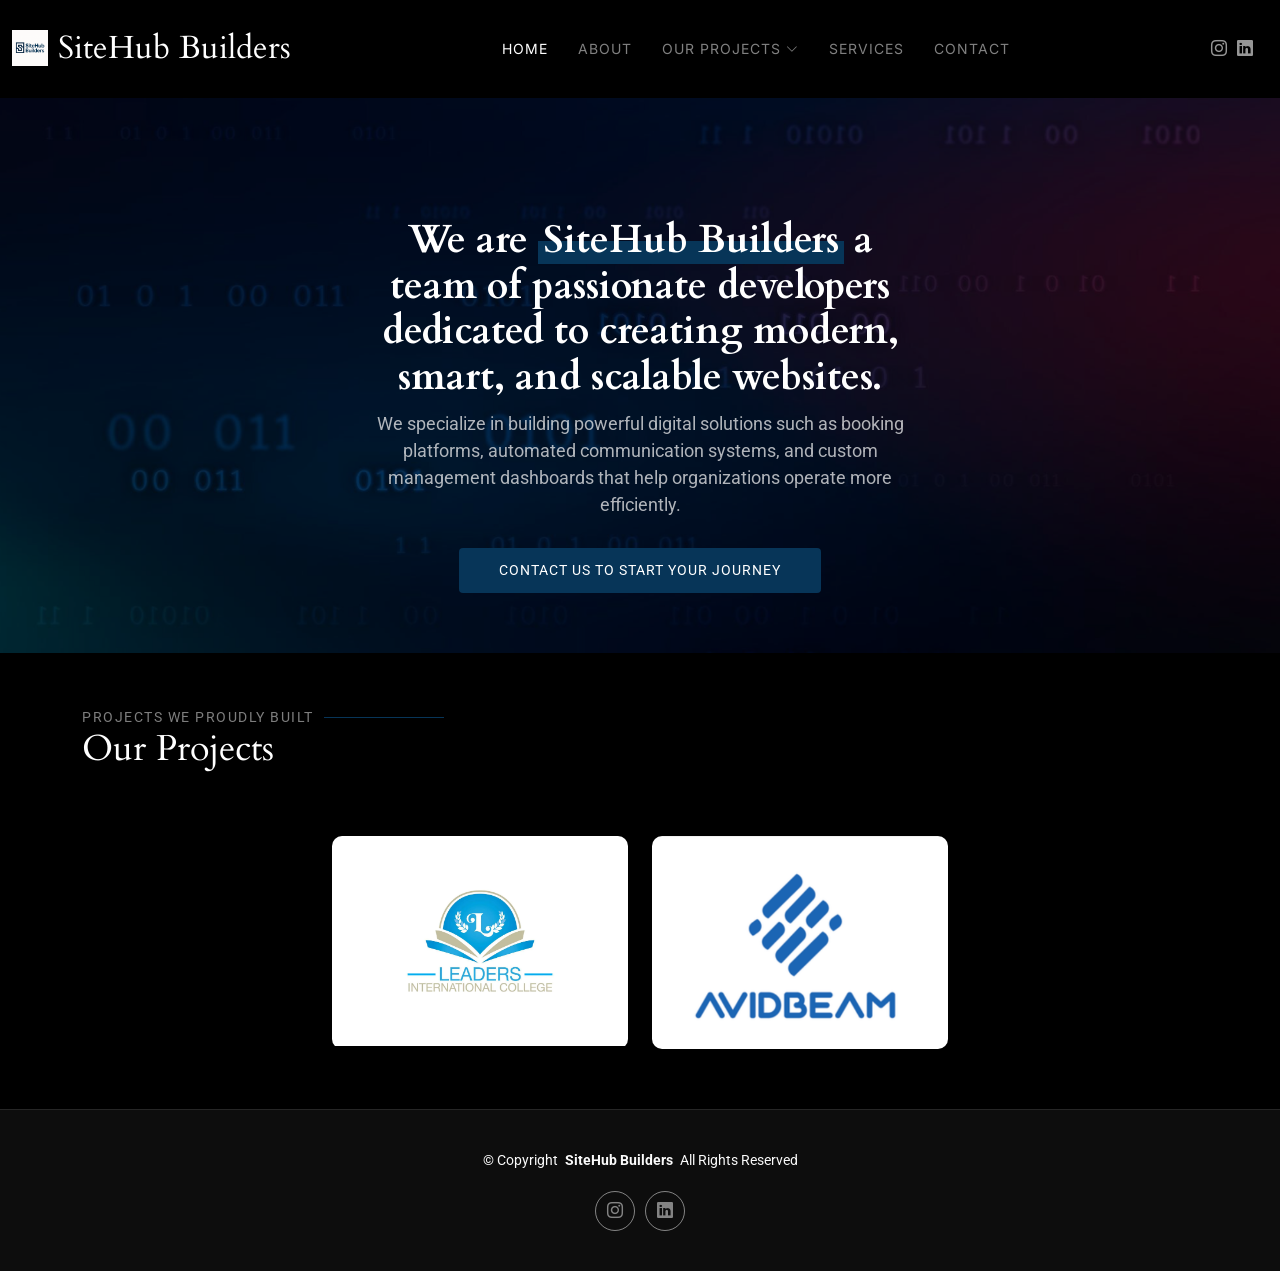
<file: index.html>
<!DOCTYPE html>
<html lang="en">

<head>
  <meta charset="utf-8">
  <meta content="width=device-width, initial-scale=1.0" name="viewport">
  <title>Home - SiteHub Builders</title>
  <meta name="description" content="">
  <meta name="keywords" content="">

  <link href="assets/img/shb_logo.png" rel="icon">
  <link href="assets/img/shb_logo.png" rel="apple-touch-icon">

  <link href="https://fonts.googleapis.com" rel="preconnect">
  <link href="https://fonts.gstatic.com" rel="preconnect" crossorigin>
  <link href="https://fonts.googleapis.com/css2?family=Roboto:ital,wght@0,100;0,300;0,400;0,500;0,700;0,900;1,100;1,300;1,400;1,500;1,700;1,900&family=Inter:wght@100;200;300;400;500;600;700;800;900&family=Cardo:ital,wght@0,400;0,700;1,400;1,700&display=swap" rel="stylesheet">

  <link href="assets/vendor/bootstrap/css/bootstrap.min.css" rel="stylesheet">
  <link href="assets/vendor/bootstrap-icons/bootstrap-icons.css" rel="stylesheet">
  <link href="assets/vendor/aos/aos.css" rel="stylesheet">
  <link href="assets/vendor/glightbox/css/glightbox.min.css" rel="stylesheet">
  <link href="assets/vendor/swiper/swiper-bundle.min.css" rel="stylesheet">

  <link href="assets/css/main.css" rel="stylesheet">

</head>

<body class="index-page">

  <header id="header" class="header d-flex align-items-center sticky-top">
    <div class="container-fluid position-relative d-flex align-items-center justify-content-between">

      <a href="index.html" class="logo d-flex align-items-center me-auto me-xl-0">
        <img src="assets/img/shb_logo.png" alt="Logo" style="height:40px; margin-right:10px;">
        <h1 class="sitename">SiteHub Builders</h1>
      </a>

      <nav id="navmenu" class="navmenu">
        <ul>
          <li><a href="index.html" class="active">Home<br></a></li>
          <li><a href="about.html">About</a></li>
          <li class="dropdown"><a href="lic_project.html"><span>Our Projects</span> <i class="bi bi-chevron-down toggle-dropdown"></i></a>
            <ul>
              <li><a href="lic_project.html">Leaders International College</a></li>
              <li><a href="avidbeam_project.html">Avid Beam</a></li>
            </ul>
          </li>
          <li><a href="services.html">Services</a></li>
          <li><a href="contact.html">Contact</a></li>
        </ul>
        <i class="mobile-nav-toggle d-xl-none bi bi-list"></i>
      </nav>

      <div class="header-social-links">
        <a href="https://www.instagram.com/sitehub_builders" class="instagram"><i class="bi bi-instagram"></i></a>
        <a href="https://www.linkedin.com/company/sitehub-builders" class="linkedin"><i class="bi bi-linkedin"></i></a>
      </div>

    </div>
  </header>

  <main class="main">

    <section id="hero" class="hero section">

      <div class="container">
        <div class="row justify-content-center">
          <div class="col-lg-6 text-center" data-aos="fade-up" data-aos-delay="100">
            <h2><span>We are </span><span class="underlight">SiteHub Builders</span> a team<span> of passionate developers dedicated to creating modern, smart, and scalable websites.</span></h2>
            <p>We specialize in building powerful digital solutions such as booking platforms, automated communication systems, and custom management dashboards that help organizations operate more efficiently.</p>
            <a href="contact.html" class="btn-get-started">Contact Us To Start Your Journey<br></a>
          </div>
        </div>
      </div>

    </section>

    <section id="gallery" class="gallery section">

      <div class="container section-title" data-aos="fade-up">
        <h2>Projects we proudly built</h2>
        <p>Our Projects</p>
      </div>

      <div class="container-fluid" data-aos="fade-up" data-aos-delay="100">

        <div class="row gy-4 justify-content-center">

          <div class="col-xl-3 col-lg-4 col-md-6">
            <div class="gallery-item h-100">
              <img src="assets/img/gallery/LIC_logo.webp" class="img-fluid" alt="">
              <div class="gallery-links d-flex align-items-center justify-content-center">
                <a href="assets/img/gallery/LIC_logo.webp" title="Leaders International College" class="glightbox preview-link"><i class="bi bi-arrows-angle-expand"></i></a>
                <a href="lic_project.html" class="details-link"><i class="bi bi-link-45deg"></i></a>
              </div>
            </div>
          </div>
          

          <div class="col-xl-3 col-lg-4 col-md-6">
            <div class="gallery-item h-100">
              <img src="assets/img/avidBeam_logo.png" class="img-fluid" alt="">
              <div class="gallery-links d-flex align-items-center justify-content-center">
                <a href="assets/img/avidBeam_logo.png" title="Avid Beam" class="glightbox preview-link"><i class="bi bi-arrows-angle-expand"></i></a>
                <a href="gallery-single.html" class="details-link"><i class="bi bi-link-45deg"></i></a>
              </div>
            </div>
          </div>

        </div>

      </div>

    </section>

  </main>

  <footer id="footer" class="footer">

    <div class="container">
      <div class="copyright text-center ">
        <p>© <span>Copyright</span> <strong class="px-1 sitename">SiteHub Builders</strong> <span>All Rights Reserved</span></p>
      </div>
      <div class="social-links d-flex justify-content-center">
        <a href="https://www.instagram.com/sitehub_builders" class="instagram"><i class="bi bi-instagram"></i></a>
        <a href="https://www.linkedin.com/company/sitehub-builders" class="linkedin"><i class="bi bi-linkedin"></i></a>
      </div>
    </div>

  </footer>

  <a href="#" id="scroll-top" class="scroll-top d-flex align-items-center justify-content-center"><i class="bi bi-arrow-up-short"></i></a>

  <div id="preloader">
    <div class="line"></div>
  </div>

  <script src="assets/vendor/bootstrap/js/bootstrap.bundle.min.js"></script>
  <script src="assets/vendor/php-email-form/validate.js"></script>
  <script src="assets/vendor/aos/aos.js"></script>
  <script src="assets/vendor/glightbox/js/glightbox.min.js"></script>
  <script src="assets/vendor/swiper/swiper-bundle.min.js"></script>

  <script src="assets/js/main.js"></script>

</body>

</html>
</file>
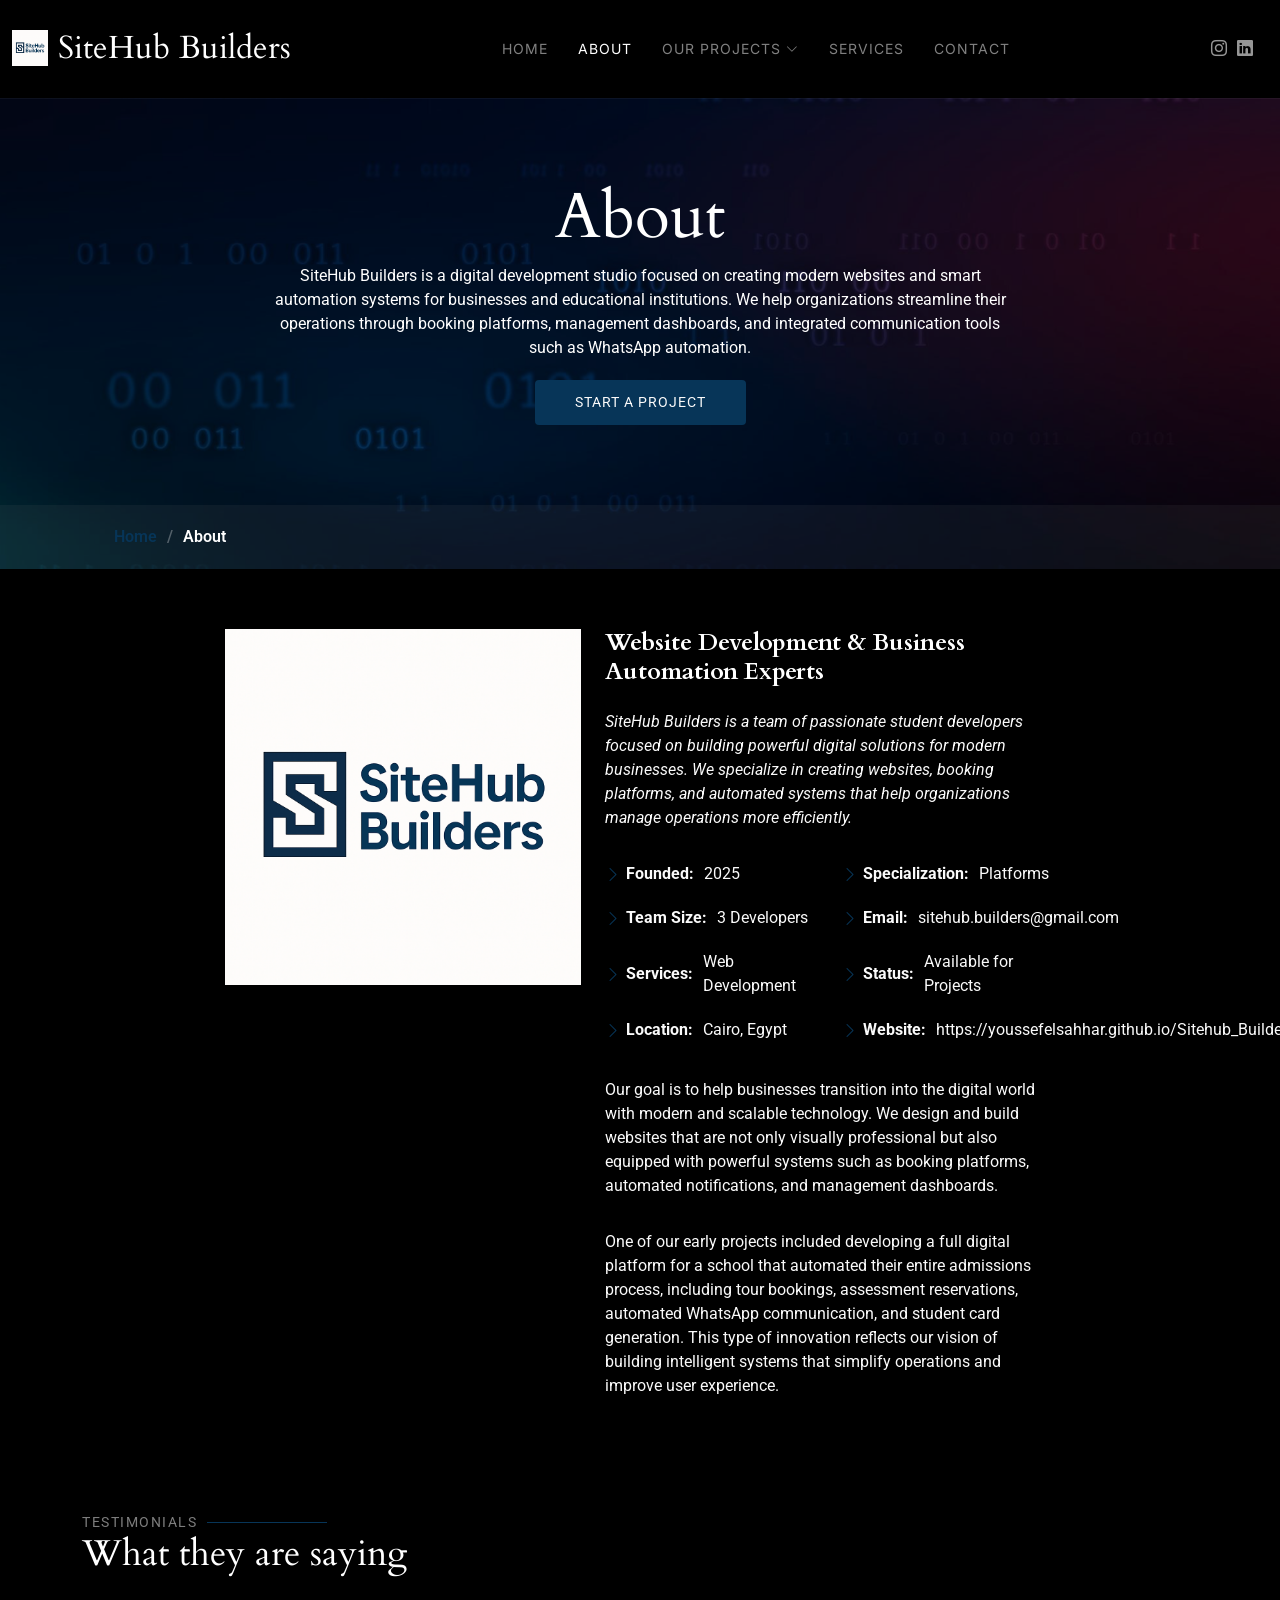
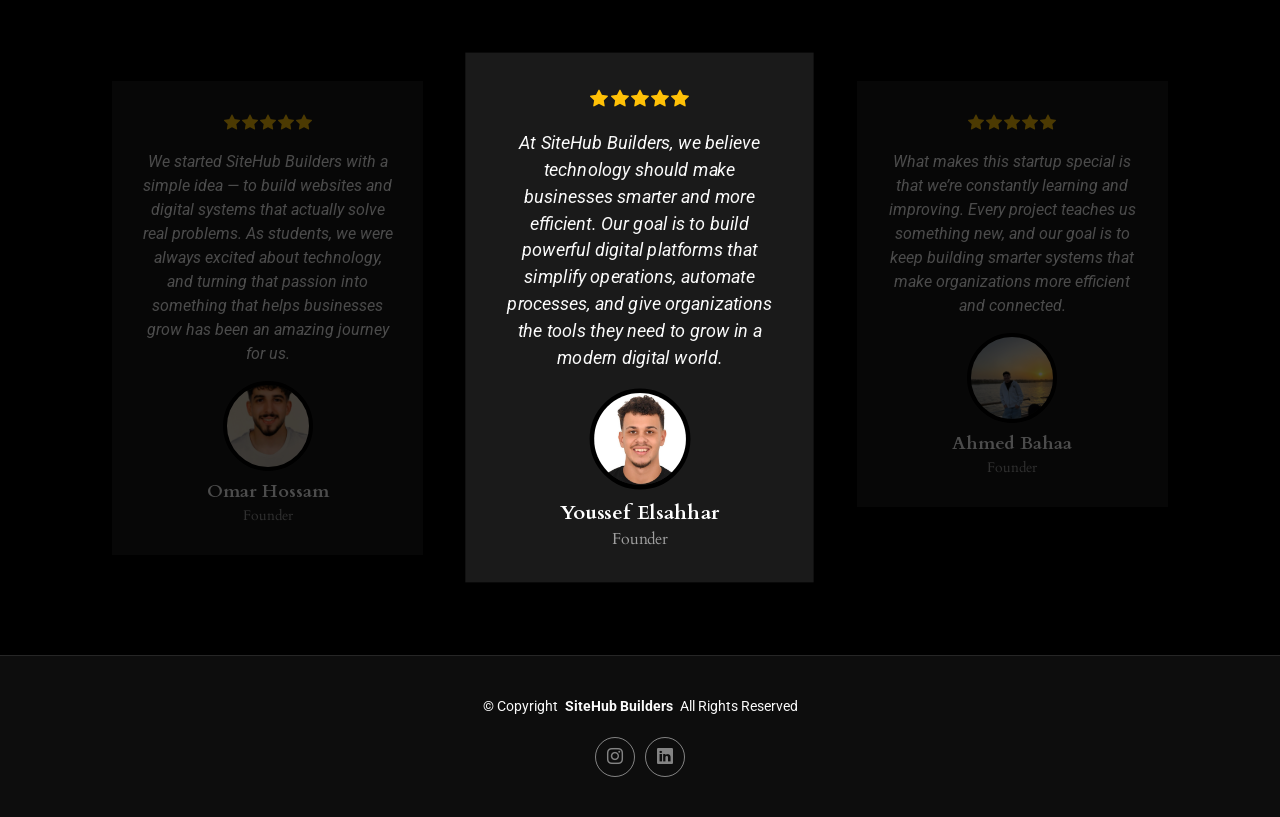
<file: about.html>
<!DOCTYPE html>
<html lang="en">

<head>
  <meta charset="utf-8">
  <meta content="width=device-width, initial-scale=1.0" name="viewport">
  <title>About - SiteHub Builders</title>
  <meta name="description" content="">
  <meta name="keywords" content="">

  <link href="assets/img/shb_logo.png" rel="icon">
  <link href="assets/img/shb_logo.png" rel="apple-touch-icon">

  <link href="https://fonts.googleapis.com" rel="preconnect">
  <link href="https://fonts.gstatic.com" rel="preconnect" crossorigin>
  <link href="https://fonts.googleapis.com/css2?family=Roboto:ital,wght@0,100;0,300;0,400;0,500;0,700;0,900;1,100;1,300;1,400;1,500;1,700;1,900&family=Inter:wght@100;200;300;400;500;600;700;800;900&family=Cardo:ital,wght@0,400;0,700;1,400;1,700&display=swap" rel="stylesheet">

  <link href="assets/vendor/bootstrap/css/bootstrap.min.css" rel="stylesheet">
  <link href="assets/vendor/bootstrap-icons/bootstrap-icons.css" rel="stylesheet">
  <link href="assets/vendor/aos/aos.css" rel="stylesheet">
  <link href="assets/vendor/glightbox/css/glightbox.min.css" rel="stylesheet">
  <link href="assets/vendor/swiper/swiper-bundle.min.css" rel="stylesheet">

  <link href="assets/css/main.css" rel="stylesheet">
</head>

<body class="about-page">

  <header id="header" class="header d-flex align-items-center sticky-top">
    <div class="container-fluid position-relative d-flex align-items-center justify-content-between">

      <a href="index.html" class="logo d-flex align-items-center me-auto me-xl-0">
        <img src="assets/img/shb_logo.png" alt="Logo" style="height:40px; margin-right:10px;">
        <h1 class="sitename">SiteHub Builders</h1>
      </a>

      <nav id="navmenu" class="navmenu">
        <ul>
          <li><a href="index.html">Home<br></a></li>
          <li><a href="about.html" class="active">About</a></li>
          <li class="dropdown"><a href="lic_project.html"><span>Our Projects</span> <i class="bi bi-chevron-down toggle-dropdown"></i></a>
            <ul>
              <li><a href="lic_project.html">Leaders International College</a></li>
              <li><a href="avidbeam_project.html">Avid Beam</a></li>
            </ul>
          </li>
          <li><a href="services.html">Services</a></li>
          <li><a href="contact.html">Contact</a></li>
        </ul>
        <i class="mobile-nav-toggle d-xl-none bi bi-list"></i>
      </nav>

      <div class="header-social-links">
        <a href="https://www.instagram.com/sitehub_builders" class="instagram"><i class="bi bi-instagram"></i></a>
        <a href="https://www.linkedin.com/company/sitehub-builders" class="linkedin"><i class="bi bi-linkedin"></i></a>
      </div>

    </div>
  </header>

  <main class="main">

    <div class="page-title" data-aos="fade">
      <div class="heading">
        <div class="container">
          <div class="row d-flex justify-content-center text-center">
            <div class="col-lg-8">
              <h1>About</h1>
              <p class="mb-0">SiteHub Builders is a digital development studio focused on creating modern websites and smart automation systems for businesses and educational institutions. We help organizations streamline their operations through booking platforms, management dashboards, and integrated communication tools such as WhatsApp automation.</p>
              <a href="contact.html" class="cta-btn">Start a Project<br></a>
            </div>
          </div>
        </div>
      </div>
      <nav class="breadcrumbs">
        <div class="container">
          <ol>
            <li><a href="index.html">Home</a></li>
            <li class="current">About</li>
          </ol>
        </div>
      </nav>
    </div>

    <section id="about" class="about section">

      <div class="container" data-aos="fade-up" data-aos-delay="100">

        <div class="row gy-4 justify-content-center">
          <div class="col-lg-4">
            <img src="assets/img/shb_logo.png" class="img-fluid" alt="">
          </div>
          <div class="col-lg-5 content">
            <h2>Website Development & Business Automation Experts</h2>
            <p class="fst-italic py-3">
              SiteHub Builders is a team of passionate student developers focused on building powerful digital solutions for modern businesses. We specialize in creating websites, booking platforms, and automated systems that help organizations manage operations more efficiently.
            </p>
            <div class="row">
              <div class="col-lg-6">
                <ul>
                 <li><i class="bi bi-chevron-right"></i> <strong>Founded:</strong> <span>2025</span></li>
                  <li><i class="bi bi-chevron-right"></i> <strong>Team Size:</strong> <span>3 Developers</span></li>
                  <li><i class="bi bi-chevron-right"></i> <strong>Services:</strong> <span>Web Development</span></li>
                  <li><i class="bi bi-chevron-right"></i> <strong>Location:</strong> <span>Cairo, Egypt</span></li>
                </ul>
              </div>
              <div class="col-lg-6">
                <ul>
                  <li><i class="bi bi-chevron-right"></i> <strong>Specialization:</strong> <span>Platforms</span></li>
                  <li><i class="bi bi-chevron-right"></i> <strong>Email:</strong> <span>sitehub.builders@gmail.com</span></li>
                  <li><i class="bi bi-chevron-right"></i> <strong>Status:</strong> <span>Available for Projects</span></li>
                  <li><i class="bi bi-chevron-right"></i> <strong>Website:</strong> <span>https://youssefelsahhar.github.io/Sitehub_Builders</span></li>
                </ul>
              </div>
            </div>
            <p class="py-3">
              Our goal is to help businesses transition into the digital world with modern and scalable technology. We design and build websites that are not only visually professional but also equipped with powerful systems such as booking platforms, automated notifications, and management dashboards.
            </p>
            <p class="m-0">
              One of our early projects included developing a full digital platform for a school that automated their entire admissions process, including tour bookings, assessment reservations, automated WhatsApp communication, and student card generation. This type of innovation reflects our vision of building intelligent systems that simplify operations and improve user experience.
            </p>
          </div>
        </div>

      </div>

    </section>

    <section id="testimonials" class="testimonials section">

      <div class="container section-title" data-aos="fade-up">
        <h2>Testimonials</h2>
        <p>What they are saying</p>
      </div>

      <div class="container" data-aos="fade-up" data-aos-delay="100">

        <div class="swiper init-swiper">
          <script type="application/json" class="swiper-config">
            {
              "loop": true,
              "speed": 600,
              "autoplay": {
                "delay": 5000
              },
              "slidesPerView": "auto",
              "pagination": {
                "el": ".swiper-pagination",
                "type": "bullets",
                "clickable": true
              },
              "breakpoints": {
                "320": {
                  "slidesPerView": 1,
                  "spaceBetween": 40
                },
                "1200": {
                  "slidesPerView": 3,
                  "spaceBetween": 1
                }
              }
            }
          </script>
          <div class="swiper-wrapper">

            <div class="swiper-slide">
              <div class="testimonial-item">
                <div class="stars">
                  <i class="bi bi-star-fill"></i><i class="bi bi-star-fill"></i><i class="bi bi-star-fill"></i><i class="bi bi-star-fill"></i><i class="bi bi-star-fill"></i>
                </div>
                <p>
                  We started SiteHub Builders with a simple idea — to build websites and digital systems that actually solve real problems. As students, we were always excited about technology, and turning that passion into something that helps businesses grow has been an amazing journey for us.
                </p>
                <div class="profile mt-auto">
                  <img src="assets/img/testimonials/omarHossam.jpeg" class="testimonial-img" alt="">
                  <h3>Omar Hossam</h3>
                  <h4>Founder</h4>
                </div>
              </div>
            </div>

            <div class="swiper-slide">
              <div class="testimonial-item">
                <div class="stars">
                  <i class="bi bi-star-fill"></i><i class="bi bi-star-fill"></i><i class="bi bi-star-fill"></i><i class="bi bi-star-fill"></i><i class="bi bi-star-fill"></i>
                </div>
                <p>
                  At SiteHub Builders, we believe technology should make businesses smarter and more efficient. Our goal is to build powerful digital platforms that simplify operations, automate processes, and give organizations the tools they need to grow in a modern digital world.                
                </p>
                <div class="profile mt-auto">
                  <img src="assets/img/testimonials/youssefSahhar.jpeg" class="testimonial-img" alt="">
                  <h3>Youssef Elsahhar</h3>
                  <h4>Founder</h4>
                </div>
              </div>
            </div>

            <div class="swiper-slide">
              <div class="testimonial-item">
                <div class="stars">
                  <i class="bi bi-star-fill"></i><i class="bi bi-star-fill"></i><i class="bi bi-star-fill"></i><i class="bi bi-star-fill"></i><i class="bi bi-star-fill"></i>
                </div>
                <p>
                  What makes this startup special is that we’re constantly learning and improving. Every project teaches us something new, and our goal is to keep building smarter systems that make organizations more efficient and connected.
                <div class="profile mt-auto">
                  <img src="assets/img/testimonials/ahmedBahaa.jpeg" class="testimonial-img" alt="">
                  <h3>Ahmed Bahaa</h3>
                  <h4>Founder</h4>
                </div>
              </div>

          </div>
          <div class="swiper-pagination"></div>
        </div>

      </div>

    </section>

  </main>

  <footer id="footer" class="footer">

    <div class="container">
      <div class="copyright text-center ">
        <p>© <span>Copyright</span> <strong class="px-1 sitename">SiteHub Builders</strong> <span>All Rights Reserved</span></p>
      </div>
      <div class="social-links d-flex justify-content-center">
        <a href="https://www.instagram.com/sitehub_builders" class="instagram"><i class="bi bi-instagram"></i></a>
        <a href="https://www.linkedin.com/company/sitehub-builders" class="linkedin"><i class="bi bi-linkedin"></i></a>
      </div>
    </div>

  </footer>

  <a href="#" id="scroll-top" class="scroll-top d-flex align-items-center justify-content-center"><i class="bi bi-arrow-up-short"></i></a>

  <div id="preloader">
    <div class="line"></div>
  </div>

  <script src="assets/vendor/bootstrap/js/bootstrap.bundle.min.js"></script>
  <script src="assets/vendor/php-email-form/validate.js"></script>
  <script src="assets/vendor/aos/aos.js"></script>
  <script src="assets/vendor/glightbox/js/glightbox.min.js"></script>
  <script src="assets/vendor/swiper/swiper-bundle.min.js"></script>

  <script src="assets/js/main.js"></script>

</body>

</html>
</file>
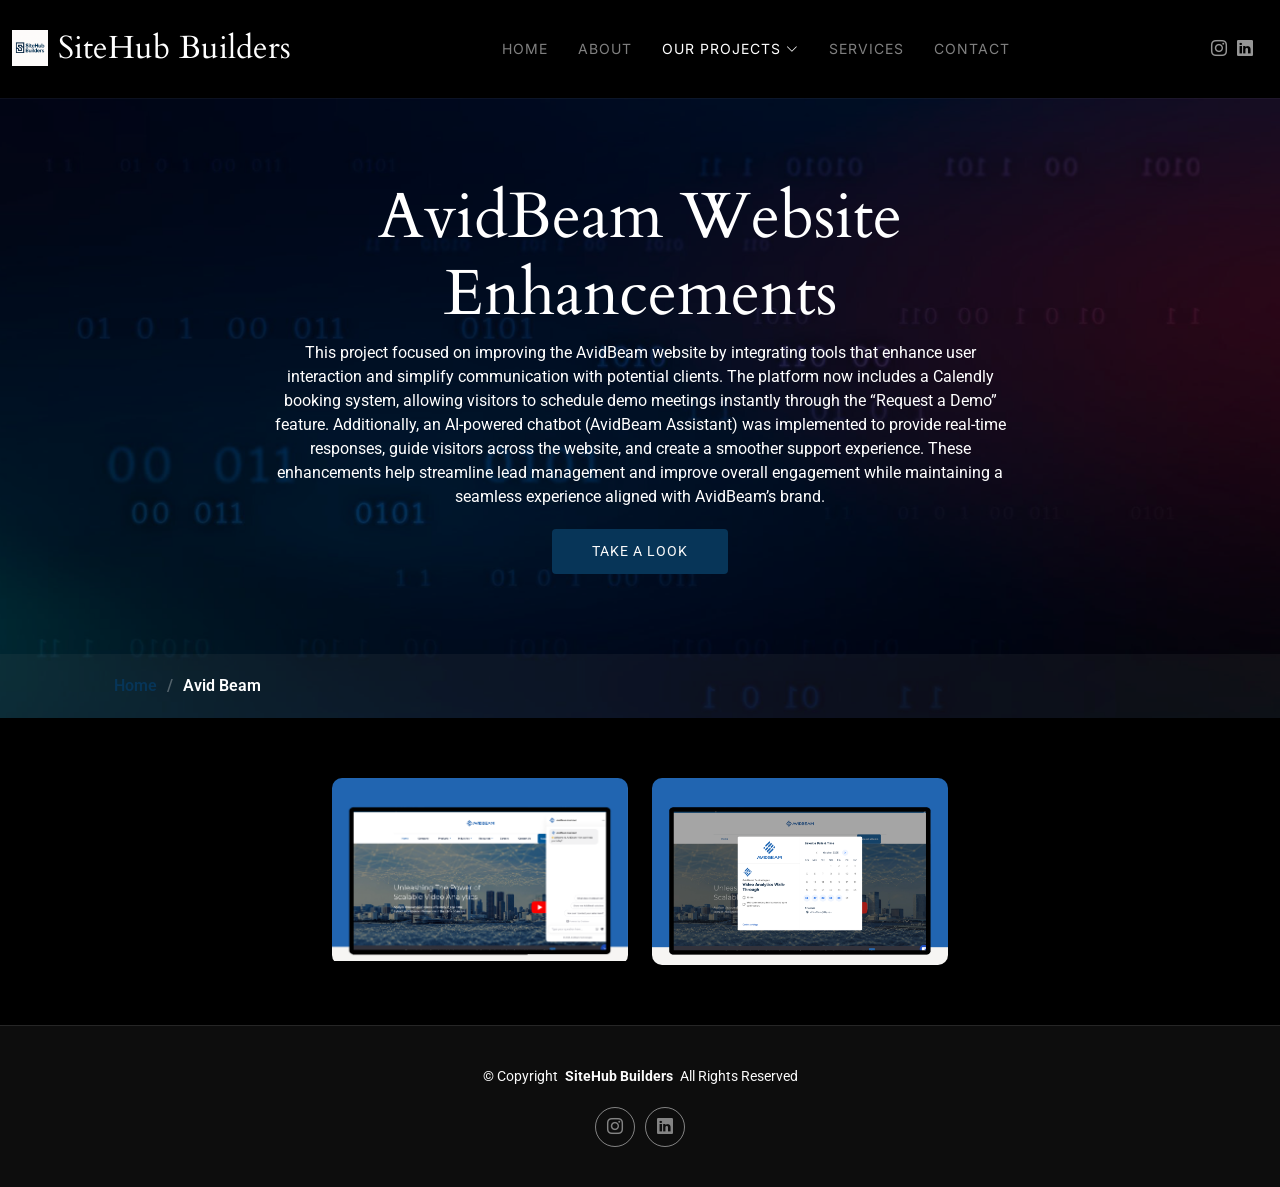
<file: avidbeam_project.html>
<!DOCTYPE html>
<html lang="en">

<head>
  <meta charset="utf-8">
  <meta content="width=device-width, initial-scale=1.0" name="viewport">
  <title>AvidBeam - SiteHub Builders</title>
  <meta name="description" content="">
  <meta name="keywords" content="">

  <link href="assets/img/shb_logo.png" rel="icon">
  <link href="assets/img/shb_logo.png" rel="apple-touch-icon">

  <link href="https://fonts.googleapis.com" rel="preconnect">
  <link href="https://fonts.gstatic.com" rel="preconnect" crossorigin>
  <link href="https://fonts.googleapis.com/css2?family=Roboto:ital,wght@0,100;0,300;0,400;0,500;0,700;0,900;1,100;1,300;1,400;1,500;1,700;1,900&family=Inter:wght@100;200;300;400;500;600;700;800;900&family=Cardo:ital,wght@0,400;0,700;1,400;1,700&display=swap" rel="stylesheet">

  <link href="assets/vendor/bootstrap/css/bootstrap.min.css" rel="stylesheet">
  <link href="assets/vendor/bootstrap-icons/bootstrap-icons.css" rel="stylesheet">
  <link href="assets/vendor/aos/aos.css" rel="stylesheet">
  <link href="assets/vendor/glightbox/css/glightbox.min.css" rel="stylesheet">
  <link href="assets/vendor/swiper/swiper-bundle.min.css" rel="stylesheet">

  <link href="assets/css/main.css" rel="stylesheet">

</head>

<body class="gallery-page">

  <header id="header" class="header d-flex align-items-center sticky-top">
    <div class="container-fluid position-relative d-flex align-items-center justify-content-between">

      <a href="index.html" class="logo d-flex align-items-center me-auto me-xl-0">
        <img src="assets/img/shb_logo.png" alt="Logo" style="height:40px; margin-right:10px;">
        <h1 class="sitename">SiteHub Builders</h1>
      </a>

      <nav id="navmenu" class="navmenu">
        <ul>
          <li><a href="index.html">Home<br></a></li>
          <li><a href="about.html">About</a></li>
          <li class="dropdown"><a href="lic_project.html" class="active"><span>Our Projects</span> <i class="bi bi-chevron-down toggle-dropdown"></i></a>
            <ul>
              <li><a href="lic_project.html">Leaders International College</a></li>
              <li><a href="avidbeam_project.html" class="active">Avid Beam</a></li>
            </ul>
          </li>
          <li><a href="services.html">Services</a></li>
          <li><a href="contact.html">Contact</a></li>
        </ul>
        <i class="mobile-nav-toggle d-xl-none bi bi-list"></i>
      </nav>

      <div class="header-social-links">
        <a href="https://www.instagram.com/sitehub_builders" class="instagram"><i class="bi bi-instagram"></i></a>
        <a href="https://www.linkedin.com/company/sitehub-builders" class="linkedin"><i class="bi bi-linkedin"></i></a>
      </div>

    </div>
  </header>

  <main class="main">

    <div class="page-title" data-aos="fade">
      <div class="heading">
        <div class="container">
          <div class="row d-flex justify-content-center text-center">
            <div class="col-lg-8">
              <h1>AvidBeam Website Enhancements</h1>
              <p class="mb-0">This project focused on improving the AvidBeam website by integrating tools that enhance user interaction and simplify communication with potential clients. The platform now includes a Calendly booking system, allowing visitors to schedule demo meetings instantly through the “Request a Demo” feature.
Additionally, an AI-powered chatbot (AvidBeam Assistant) was implemented to provide real-time responses, guide visitors across the website, and create a smoother support experience.
These enhancements help streamline lead management and improve overall engagement while maintaining a seamless experience aligned with AvidBeam’s brand.</p>
              <a href="https://www.avidbeam.com/" class="cta-btn">Take A Look<br></a>
            </div>
          </div>
        </div>
      </div>
      <nav class="breadcrumbs">
        <div class="container">
          <ol>
            <li><a href="index.html">Home</a></li>
            <li class="current">Avid Beam</li>
          </ol>
        </div>
      </nav>
    </div>

    <section id="gallery" class="gallery section">

      <div class="container-fluid" data-aos="fade-up" data-aos-delay="100">

        <div class="row gy-4 justify-content-center">

          <div class="col-xl-3 col-lg-4 col-md-6">
            <div class="gallery-item h-100">
              <img src="assets/img/gallery/avidBeam_chatbot.png" class="img-fluid" alt="">
              <div class="gallery-links d-flex align-items-center justify-content-center">
                <a href="assets/img/gallery/avidBeam_chatbot.png" title="Chatbot Enhancement" class="glightbox preview-link"><i class="bi bi-arrows-angle-expand"></i></a>
              </div>
            </div>
          </div>

          <div class="col-xl-3 col-lg-4 col-md-6">
            <div class="gallery-item h-100">
              <img src="assets/img/gallery/avidBeam_calendly.png" class="img-fluid" alt="">
              <div class="gallery-links d-flex align-items-center justify-content-center">
                <a href="assets/img/gallery/avidBeam_calendly.png" title="Calendly Enhancement" class="glightbox preview-link"><i class="bi bi-arrows-angle-expand"></i></a>
              </div>
            </div>
          </div>

        </div>

      </div>

    </section>

  </main>

  <footer id="footer" class="footer">

    <div class="container">
      <div class="copyright text-center ">
        <p>© <span>Copyright</span> <strong class="px-1 sitename">SiteHub Builders</strong> <span>All Rights Reserved</span></p>
      </div>
      <div class="social-links d-flex justify-content-center">
        <a href="https://www.instagram.com/sitehub_builders" class="instagram"><i class="bi bi-instagram"></i></a>
        <a href="https://www.linkedin.com/company/sitehub-builders" class="linkedin"><i class="bi bi-linkedin"></i></a>
      </div>
    </div>

  </footer>

  <a href="#" id="scroll-top" class="scroll-top d-flex align-items-center justify-content-center"><i class="bi bi-arrow-up-short"></i></a>

  <div id="preloader">
    <div class="line"></div>
  </div>

  <script src="assets/vendor/bootstrap/js/bootstrap.bundle.min.js"></script>
  <script src="assets/vendor/php-email-form/validate.js"></script>
  <script src="assets/vendor/aos/aos.js"></script>
  <script src="assets/vendor/glightbox/js/glightbox.min.js"></script>
  <script src="assets/vendor/swiper/swiper-bundle.min.js"></script>

  <script src="assets/js/main.js"></script>

</body>

</html>
</file>
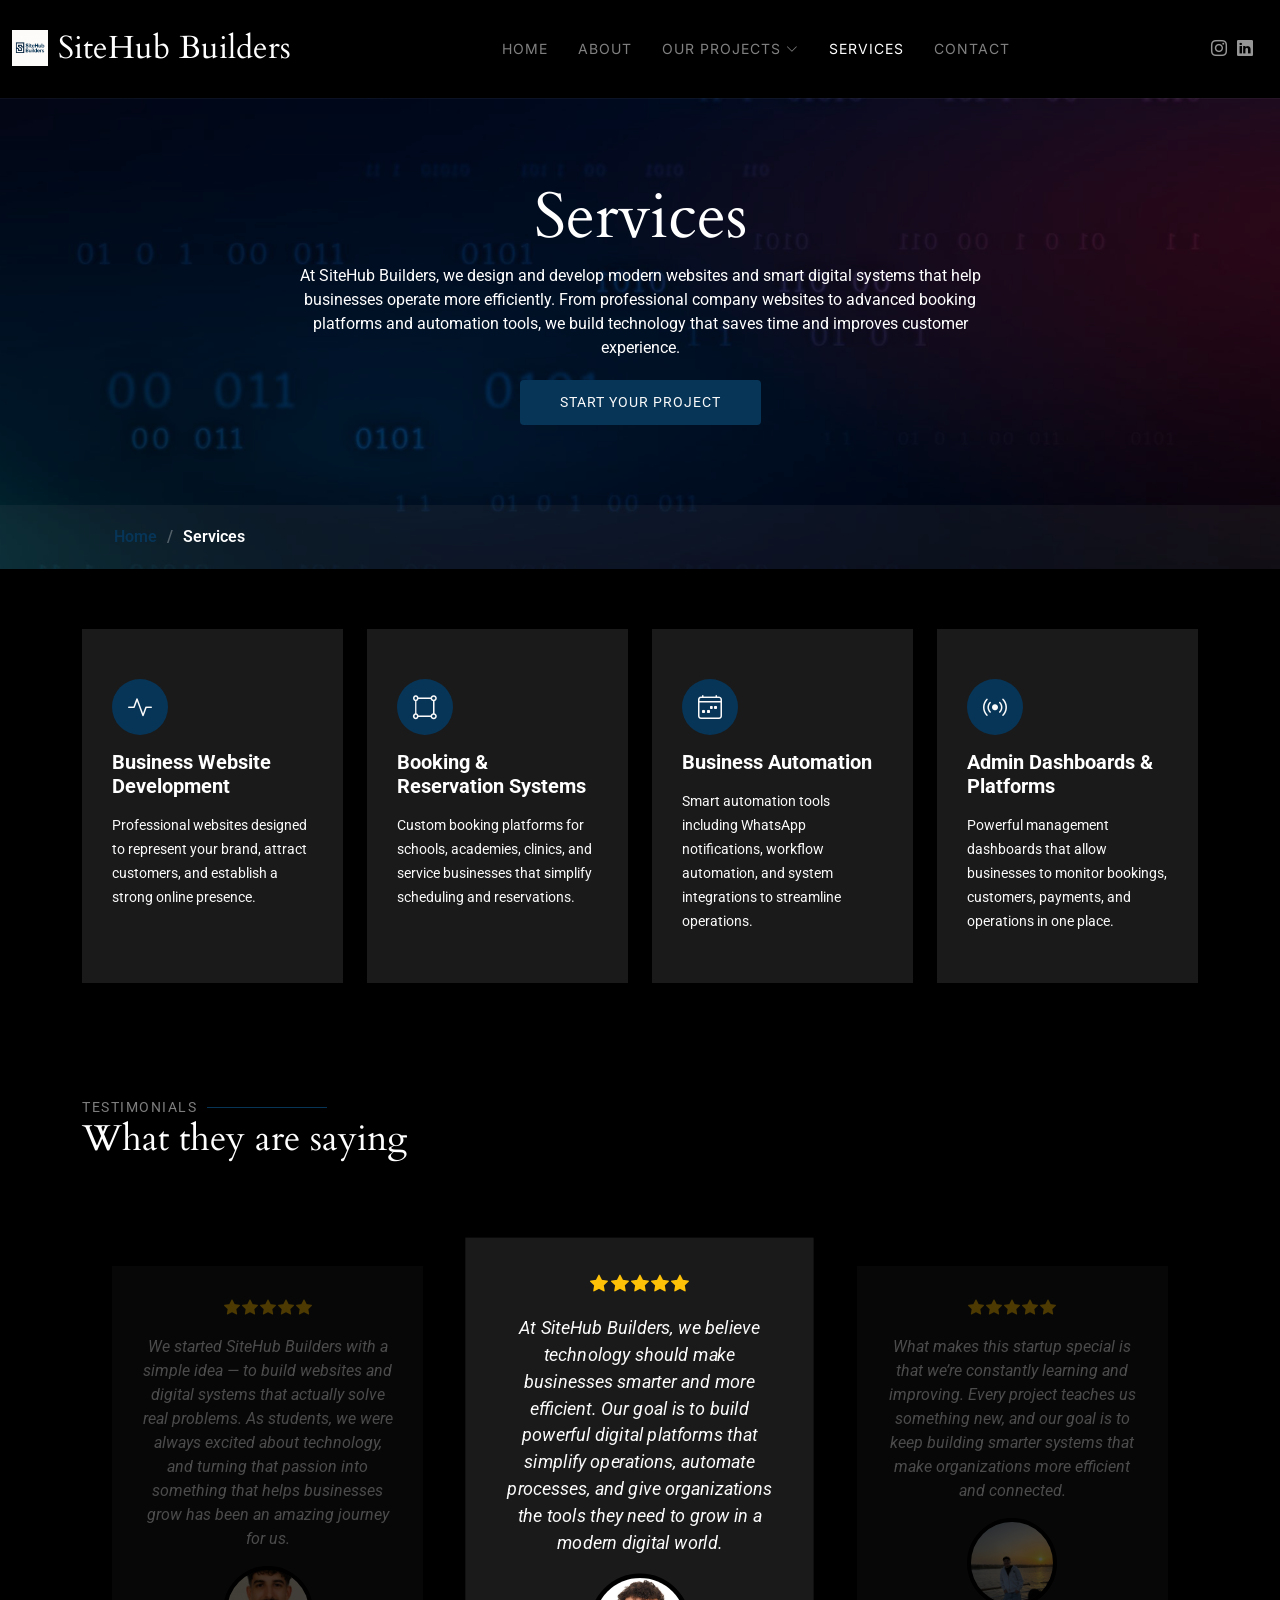
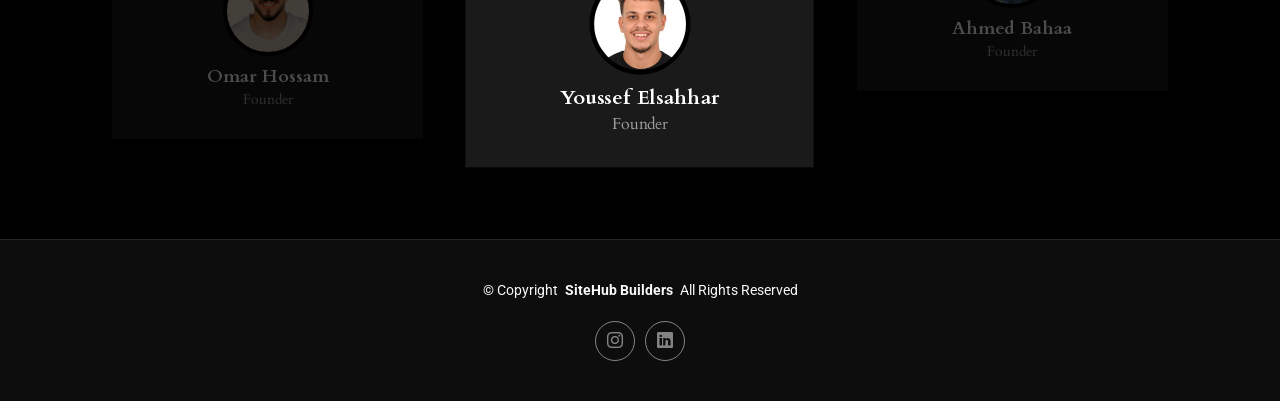
<file: services.html>
<!DOCTYPE html>
<html lang="en">

<head>
  <meta charset="utf-8">
  <meta content="width=device-width, initial-scale=1.0" name="viewport">
  <title>Services - SiteHub Builders</title>
  <meta name="description" content="">
  <meta name="keywords" content="">

  <link href="assets/img/shb_logo.png" rel="icon">
  <link href="assets/img/shb_logo.png" rel="apple-touch-icon">

  <link href="https://fonts.googleapis.com" rel="preconnect">
  <link href="https://fonts.gstatic.com" rel="preconnect" crossorigin>
  <link href="https://fonts.googleapis.com/css2?family=Roboto:ital,wght@0,100;0,300;0,400;0,500;0,700;0,900;1,100;1,300;1,400;1,500;1,700;1,900&family=Inter:wght@100;200;300;400;500;600;700;800;900&family=Cardo:ital,wght@0,400;0,700;1,400;1,700&display=swap" rel="stylesheet">

  <link href="assets/vendor/bootstrap/css/bootstrap.min.css" rel="stylesheet">
  <link href="assets/vendor/bootstrap-icons/bootstrap-icons.css" rel="stylesheet">
  <link href="assets/vendor/aos/aos.css" rel="stylesheet">
  <link href="assets/vendor/glightbox/css/glightbox.min.css" rel="stylesheet">
  <link href="assets/vendor/swiper/swiper-bundle.min.css" rel="stylesheet">

  <link href="assets/css/main.css" rel="stylesheet">

</head>

<body class="services-page">

  <header id="header" class="header d-flex align-items-center sticky-top">
    <div class="container-fluid position-relative d-flex align-items-center justify-content-between">

      <a href="index.html" class="logo d-flex align-items-center me-auto me-xl-0">
        <img src="assets/img/shb_logo.png" alt="Logo" style="height:40px; margin-right:10px;">
        <h1 class="sitename">SiteHub Builders</h1>
      </a>

      <nav id="navmenu" class="navmenu">
        <ul>
          <li><a href="index.html">Home<br></a></li>
          <li><a href="about.html">About</a></li>
          <li class="dropdown"><a href="lic_project.html"><span>Our Projects</span> <i class="bi bi-chevron-down toggle-dropdown"></i></a>
            <ul>
              <li><a href="lic_project.html">Leaders International College</a></li>
              <li><a href="avidbeam_project.html">Avid Beam</a></li>
              
            </ul>
          </li>
          <li><a href="services.html" class="active">Services</a></li>
          <li><a href="contact.html">Contact</a></li>
        </ul>
        <i class="mobile-nav-toggle d-xl-none bi bi-list"></i>
      </nav>

      <div class="header-social-links">
        <a href="https://www.instagram.com/sitehub_builders" class="instagram"><i class="bi bi-instagram"></i></a>
        <a href="https://www.linkedin.com/company/sitehub-builders" class="linkedin"><i class="bi bi-linkedin"></i></a>
      </div>

    </div>
  </header>

  <main class="main">

    <div class="page-title" data-aos="fade">
      <div class="heading">
        <div class="container">
          <div class="row d-flex justify-content-center text-center">
            <div class="col-lg-8">
              <h1>Services</h1>
              <p class="mb-0">At SiteHub Builders, we design and develop modern websites and smart digital systems that help businesses operate more efficiently. From professional company websites to advanced booking platforms and automation tools, we build technology that saves time and improves customer experience.</p>
              <a href="contact.html" class="cta-btn">Start Your Project<br></a>
            </div>
          </div>
        </div>
      </div>
      <nav class="breadcrumbs">
        <div class="container">
          <ol>
            <li><a href="index.html">Home</a></li>
            <li class="current">Services</li>
          </ol>
        </div>
      </nav>
    </div>

    <section id="services" class="services section">

      <div class="container">

        <div class="row gy-4">

          <div class="col-xl-3 col-md-6 d-flex" data-aos="fade-up" data-aos-delay="100">
            <div class="service-item position-relative">
              <div class="icon"><i class="bi bi-activity icon"></i></div>
              <h4><a href="" class="stretched-link">Business Website Development</a></h4>
              <p>Professional websites designed to represent your brand, attract customers, and establish a strong online presence.</p>
            </div>
          </div>

          <div class="col-xl-3 col-md-6 d-flex" data-aos="fade-up" data-aos-delay="200">
            <div class="service-item position-relative">
              <div class="icon"><i class="bi bi-bounding-box-circles icon"></i></div>
              <h4><a href="" class="stretched-link">Booking & Reservation Systems</a></h4>
              <p>Custom booking platforms for schools, academies, clinics, and service businesses that simplify scheduling and reservations.</p>
            </div>
          </div>

          <div class="col-xl-3 col-md-6 d-flex" data-aos="fade-up" data-aos-delay="300">
            <div class="service-item position-relative">
              <div class="icon"><i class="bi bi-calendar4-week icon"></i></div>
              <h4><a href="" class="stretched-link">Business Automation</a></h4>
              <p>Smart automation tools including WhatsApp notifications, workflow automation, and system integrations to streamline operations.</p>
            </div>
          </div>

          <div class="col-xl-3 col-md-6 d-flex" data-aos="fade-up" data-aos-delay="400">
            <div class="service-item position-relative">
              <div class="icon"><i class="bi bi-broadcast icon"></i></div>
              <h4><a href="" class="stretched-link">Admin Dashboards & Platforms</a></h4>
              <p>Powerful management dashboards that allow businesses to monitor bookings, customers, payments, and operations in one place.</p>
            </div>
          </div>

        </div>

      </div>

    </section>

    <!-- <section id="pricing" class="pricing section">

      
      <div class="container section-title" data-aos="fade-up">
        <h2>Project Pricing</h2>
        <p>Flexible pricing depending on project scope and system complexity.</p>
      </div>

      <div class="container" data-aos="fade-up" data-aos-delay="100">

        <div class="row gy-4 gx-lg-5">

          <div class="col-lg-6">
            <div class="pricing-item d-flex justify-content-between">
              <h3>Starter Business Website</h3>
              <h4>10,000 – 15,000 EGP</h4>
            </div>
          </div>

          <div class="col-lg-6">
            <div class="pricing-item d-flex justify-content-between">
              <h3>Professional Business Website</h3>
              <h4>15,000 – 30,000 EGP</h4>
            </div>
          </div>

          <div class="col-lg-6">
            <div class="pricing-item d-flex justify-content-between">
              <h3>Booking & Reservation Platform</h3>
              <h4>20,000 – 40,000 EGP</h4>
            </div>
          </div>

          <div class="col-lg-6">
            <div class="pricing-item d-flex justify-content-between">
              <h3>WhatsApp & Workflow Automation</h3>
              <h4>10,000 – 25,000 EGP</h4>
            </div>
          </div>

          <div class="col-lg-6">
            <div class="pricing-item d-flex justify-content-between">
              <h3>Custom Business Management System</h3>
              <h4>30,000 – 70,000 EGP</h4>
            </div>
          </div>

          <div class="col-lg-6">
            <div class="pricing-item d-flex justify-content-between">
              <h3>Complete Digital Platform</h3>
              <h4>50,000+ EGP</h4>
            </div>
          </div>

        </div>

      </div>

    </section> -->

    <section id="testimonials" class="testimonials section">

      <div class="container section-title" data-aos="fade-up">
        <h2>Testimonials</h2>
        <p>What they are saying</p>
      </div>

      <div class="container" data-aos="fade-up" data-aos-delay="100">

        <div class="swiper init-swiper">
          <script type="application/json" class="swiper-config">
            {
              "loop": true,
              "speed": 600,
              "autoplay": {
                "delay": 5000
              },
              "slidesPerView": "auto",
              "pagination": {
                "el": ".swiper-pagination",
                "type": "bullets",
                "clickable": true
              },
              "breakpoints": {
                "320": {
                  "slidesPerView": 1,
                  "spaceBetween": 40
                },
                "1200": {
                  "slidesPerView": 3,
                  "spaceBetween": 1
                }
              }
            }
          </script>
          <div class="swiper-wrapper">

            <div class="swiper-slide">
              <div class="testimonial-item">
                <div class="stars">
                  <i class="bi bi-star-fill"></i><i class="bi bi-star-fill"></i><i class="bi bi-star-fill"></i><i class="bi bi-star-fill"></i><i class="bi bi-star-fill"></i>
                </div>
                <p>
                  We started SiteHub Builders with a simple idea — to build websites and digital systems that actually solve real problems. As students, we were always excited about technology, and turning that passion into something that helps businesses grow has been an amazing journey for us.
                </p>
                <div class="profile mt-auto">
                  <img src="assets/img/testimonials/omarHossam.jpeg" class="testimonial-img" alt="">
                  <h3>Omar Hossam</h3>
                  <h4>Founder</h4>
                </div>
              </div>
            </div>

            <div class="swiper-slide">
              <div class="testimonial-item">
                <div class="stars">
                  <i class="bi bi-star-fill"></i><i class="bi bi-star-fill"></i><i class="bi bi-star-fill"></i><i class="bi bi-star-fill"></i><i class="bi bi-star-fill"></i>
                </div>
                <p>
                  At SiteHub Builders, we believe technology should make businesses smarter and more efficient. Our goal is to build powerful digital platforms that simplify operations, automate processes, and give organizations the tools they need to grow in a modern digital world.                
                </p>
                <div class="profile mt-auto">
                  <img src="assets/img/testimonials/youssefSahhar.jpeg" class="testimonial-img" alt="">
                  <h3>Youssef Elsahhar</h3>
                  <h4>Founder</h4>
                </div>
              </div>
            </div>

            <div class="swiper-slide">
              <div class="testimonial-item">
                <div class="stars">
                  <i class="bi bi-star-fill"></i><i class="bi bi-star-fill"></i><i class="bi bi-star-fill"></i><i class="bi bi-star-fill"></i><i class="bi bi-star-fill"></i>
                </div>
                <p>
                  What makes this startup special is that we’re constantly learning and improving. Every project teaches us something new, and our goal is to keep building smarter systems that make organizations more efficient and connected.
                <div class="profile mt-auto">
                  <img src="assets/img/testimonials/ahmedBahaa.jpeg" class="testimonial-img" alt="">
                  <h3>Ahmed Bahaa</h3>
                  <h4>Founder</h4>
                </div>
              </div>
            </div>

          </div>
          <div class="swiper-pagination"></div>
        </div>

      </div>

    </section>

  </main>

  <footer id="footer" class="footer">

    <div class="container">
      <div class="copyright text-center ">
        <p>© <span>Copyright</span> <strong class="px-1 sitename">SiteHub Builders</strong> <span>All Rights Reserved</span></p>
      </div>
      <div class="social-links d-flex justify-content-center">
        <a href="https://www.instagram.com/sitehub_builders" class="instagram"><i class="bi bi-instagram"></i></a>
        <a href="https://www.linkedin.com/company/sitehub-builders" class="linkedin"><i class="bi bi-linkedin"></i></a>
      </div>
    </div>

  </footer>

  <a href="#" id="scroll-top" class="scroll-top d-flex align-items-center justify-content-center"><i class="bi bi-arrow-up-short"></i></a>

  <div id="preloader">
    <div class="line"></div>
  </div>

  <script src="assets/vendor/bootstrap/js/bootstrap.bundle.min.js"></script>
  <script src="assets/vendor/php-email-form/validate.js"></script>
  <script src="assets/vendor/aos/aos.js"></script>
  <script src="assets/vendor/glightbox/js/glightbox.min.js"></script>
  <script src="assets/vendor/swiper/swiper-bundle.min.js"></script>

  <script src="assets/js/main.js"></script>

</body>

</html>
</file>
<file: assets/css/main.css>
/**
* Template Name: PhotoFolio
* Template URL: https://bootstrapmade.com/photofolio-bootstrap-photography-website-template/
* Updated: Aug 07 2024 with Bootstrap v5.3.3
* Author: BootstrapMade.com
* License: https://bootstrapmade.com/license/
*/

/*--------------------------------------------------------------
# Font & Color Variables
# Help: https://bootstrapmade.com/color-system/
--------------------------------------------------------------*/
/* Fonts */
:root {
  --default-font: "Roboto",  system-ui, -apple-system, "Segoe UI", Roboto, "Helvetica Neue", Arial, "Noto Sans", "Liberation Sans", sans-serif, "Apple Color Emoji", "Segoe UI Emoji", "Segoe UI Symbol", "Noto Color Emoji";
  --heading-font: "Cardo",  sans-serif;
  --nav-font: "Inter",  sans-serif;
}

/* Global Colors - The following color variables are used throughout the website. Updating them here will change the color scheme of the entire website */
:root { 
  --background-color: #000000; /* Background color for the entire website, including individual sections */
  --default-color: #fafafa; /* Default color used for the majority of the text content across the entire website */
  --heading-color: #ffffff; /* Color for headings, subheadings and title throughout the website */
  --accent-color: #073558; /* Accent color that represents your brand on the website. It's used for buttons, links, and other elements that need to stand out */
  --surface-color: #1a1a1a; /* The surface color is used as a background of boxed elements within sections, such as cards, icon boxes, or other elements that require a visual separation from the global background. */
  --contrast-color: #ffffff; /* Contrast color for text, ensuring readability against backgrounds of accent, heading, or default colors. */
}

/* Nav Menu Colors - The following color variables are used specifically for the navigation menu. They are separate from the global colors to allow for more customization options */
:root {
  --nav-color: rgba(255, 255, 255, 0.5);  /* The default color of the main navmenu links */
  --nav-hover-color: #ffffff; /* Applied to main navmenu links when they are hovered over or active */
  --nav-mobile-background-color: #1a1a1a; /* Used as the background color for mobile navigation menu */
  --nav-dropdown-background-color: #1a1a1a; /* Used as the background color for dropdown items that appear when hovering over primary navigation items */
  --nav-dropdown-color: rgba(255, 255, 255, 0.5); /* Used for navigation links of the dropdown items in the navigation menu. */
  --nav-dropdown-hover-color: #ffffff; /* Similar to --nav-hover-color, this color is applied to dropdown navigation links when they are hovered over. */
}

/* Color Presets - These classes override global colors when applied to any section or element, providing reuse of the sam color scheme. */

.light-background {
  --background-color: #1a1a1a;
  --surface-color: #343434;
}

.dark-background {
  --background-color: #060606;
  --default-color: #ffffff;
  --heading-color: #ffffff;
  --surface-color: #252525;
  --contrast-color: #ffffff;
}

/* Smooth scroll */
:root {
  scroll-behavior: smooth;
}

/*--------------------------------------------------------------
# General Styling & Shared Classes
--------------------------------------------------------------*/
body {
  color: var(--default-color);
  background-color: var(--background-color);
  font-family: var(--default-font);
}

a {
  color: var(--accent-color);
  text-decoration: none;
  transition: 0.3s;
}

a:hover {
  color: color-mix(in srgb, var(--accent-color), transparent 25%);
  text-decoration: none;
}

h1,
h2,
h3,
h4,
h5,
h6 {
  color: var(--heading-color);
  font-family: var(--heading-font);
}

/* PHP Email Form Messages
------------------------------*/
.php-email-form .error-message {
  display: none;
  background: #df1529;
  color: #ffffff;
  text-align: left;
  padding: 15px;
  margin-bottom: 24px;
  font-weight: 600;
}

.php-email-form .sent-message {
  display: none;
  color: #ffffff;
  background: #059652;
  text-align: center;
  padding: 15px;
  margin-bottom: 24px;
  font-weight: 600;
}

.php-email-form .loading {
  display: none;
  background: var(--surface-color);
  text-align: center;
  padding: 15px;
  margin-bottom: 24px;
}

.php-email-form .loading:before {
  content: "";
  display: inline-block;
  border-radius: 50%;
  width: 24px;
  height: 24px;
  margin: 0 10px -6px 0;
  border: 3px solid var(--accent-color);
  border-top-color: var(--surface-color);
  animation: php-email-form-loading 1s linear infinite;
}

@keyframes php-email-form-loading {
  0% {
    transform: rotate(0deg);
  }

  100% {
    transform: rotate(360deg);
  }
}

/*--------------------------------------------------------------
# Global Header
--------------------------------------------------------------*/
.header {
  color: var(--default-color);
  background-color: var(--background-color);
  padding: 20px 0;
  transition: all 0.5s;
  z-index: 997;
  border-bottom: 1px solid var(--background-color);
}

.header .logo {
  line-height: 1;
}

.header .logo img {
  max-height: 36px;
  margin-right: 8px;
}

.header .logo h1 {
  font-size: 32px;
  margin: 0;
  font-weight: 400;
  color: var(--heading-color);
}

.header .logo i {
  font-size: 28px;
  margin-right: 6px;
}

.header .header-social-links {
  padding-right: 15px;
}

.header .header-social-links a {
  color: color-mix(in srgb, var(--default-color), transparent 40%);
  padding-left: 6px;
  display: inline-block;
  transition: 0.3s;
  font-size: 16px;
}

.header .header-social-links a:hover {
  color: var(--accent-color);
}

.header .header-social-links a i {
  line-height: 0px;
}

@media (max-width: 1200px) {
  .header .logo {
    order: 1;
  }

  .header .logo h1 {
    font-size: 26px;
  }

  .header .logo i {
    font-size: 20px;
  }

  .header .header-social-links {
    order: 2;
  }

  .header .header-social-links a {
    font-size: 16px;
  }

  .header .navmenu {
    order: 3;
  }
}

.scrolled .header {
  border-color: color-mix(in srgb, var(--background-color) 90%, white 20%);
}

/*--------------------------------------------------------------
# Navigation Menu
--------------------------------------------------------------*/
/* Navmenu - Desktop */
@media (min-width: 1200px) {
  .navmenu {
    padding: 0;
  }

  .navmenu ul {
    margin: 0;
    padding: 0;
    display: flex;
    list-style: none;
    align-items: center;
  }

  .navmenu li {
    position: relative;
  }

  .navmenu a,
  .navmenu a:focus {
    color: var(--nav-color);
    padding: 18px 15px;
    font-size: 14px;
    font-family: var(--nav-font);
    font-weight: 400;
    display: flex;
    align-items: center;
    justify-content: space-between;
    white-space: nowrap;
    transition: 0.3s;
    text-transform: uppercase;
    letter-spacing: 1px;
  }

  .navmenu a i,
  .navmenu a:focus i {
    font-size: 12px;
    line-height: 0;
    margin-left: 5px;
    transition: 0.3s;
  }

  .navmenu li:last-child a {
    padding-right: 0;
  }

  .navmenu li:hover>a,
  .navmenu .active,
  .navmenu .active:focus {
    color: var(--nav-hover-color);
  }

  .navmenu .dropdown ul {
    margin: 0;
    padding: 10px 0;
    background: var(--nav-dropdown-background-color);
    display: block;
    position: absolute;
    visibility: hidden;
    left: 14px;
    top: 130%;
    opacity: 0;
    transition: 0.3s;
    border-radius: 4px;
    z-index: 99;
  }

  .navmenu .dropdown ul li {
    min-width: 200px;
  }

  .navmenu .dropdown ul a {
    padding: 10px 20px;
    font-size: 15px;
    text-transform: none;
    color: var(--nav-dropdown-color);
  }

  .navmenu .dropdown ul a i {
    font-size: 12px;
  }

  .navmenu .dropdown ul a:hover,
  .navmenu .dropdown ul .active:hover,
  .navmenu .dropdown ul li:hover>a {
    color: var(--nav-dropdown-hover-color);
  }

  .navmenu .dropdown:hover>ul {
    opacity: 1;
    top: 100%;
    visibility: visible;
  }

  .navmenu .dropdown .dropdown ul {
    top: 0;
    left: -90%;
    visibility: hidden;
  }

  .navmenu .dropdown .dropdown:hover>ul {
    opacity: 1;
    top: 0;
    left: -100%;
    visibility: visible;
  }
}

/* Navmenu - Mobile */
@media (max-width: 1199px) {
  .mobile-nav-toggle {
    color: var(--nav-color);
    font-size: 28px;
    line-height: 0;
    margin-right: 10px;
    cursor: pointer;
    transition: color 0.3s;
  }

  .navmenu {
    padding: 0;
    z-index: 9997;
  }

  .navmenu ul {
    display: none;
    position: absolute;
    inset: 60px 20px 20px 20px;
    padding: 10px 0;
    margin: 0;
    border-radius: 6px;
    background-color: var(--nav-mobile-background-color);
    overflow-y: auto;
    transition: 0.3s;
    z-index: 9998;
    box-shadow: 0px 0px 30px rgba(0, 0, 0, 0.1);
  }

  .navmenu a,
  .navmenu a:focus {
    color: var(--nav-dropdown-color);
    padding: 10px 20px;
    font-family: var(--nav-font);
    font-size: 17px;
    font-weight: 500;
    display: flex;
    align-items: center;
    justify-content: space-between;
    white-space: nowrap;
    transition: 0.3s;
  }

  .navmenu a i,
  .navmenu a:focus i {
    font-size: 12px;
    line-height: 0;
    margin-left: 5px;
    width: 30px;
    height: 30px;
    display: flex;
    align-items: center;
    justify-content: center;
    border-radius: 50%;
    transition: 0.3s;
    background-color: color-mix(in srgb, var(--accent-color), transparent 90%);
  }

  .navmenu a i:hover,
  .navmenu a:focus i:hover {
    background-color: var(--accent-color);
    color: var(--contrast-color);
  }

  .navmenu a:hover,
  .navmenu .active,
  .navmenu .active:focus {
    color: var(--nav-dropdown-hover-color);
  }

  .navmenu .active i,
  .navmenu .active:focus i {
    background-color: var(--accent-color);
    color: var(--contrast-color);
    transform: rotate(180deg);
  }

  .navmenu .dropdown ul {
    position: static;
    display: none;
    z-index: 99;
    padding: 10px 0;
    margin: 10px 20px;
    background-color: var(--nav-dropdown-background-color);
    border: 1px solid color-mix(in srgb, var(--default-color), transparent 90%);
    box-shadow: none;
    transition: all 0.5s ease-in-out;
  }

  .navmenu .dropdown ul ul {
    background-color: rgba(33, 37, 41, 0.1);
  }

  .navmenu .dropdown>.dropdown-active {
    display: block;
    background-color: rgba(33, 37, 41, 0.03);
  }

  .mobile-nav-active {
    overflow: hidden;
  }

  .mobile-nav-active .mobile-nav-toggle {
    color: #fff;
    position: absolute;
    font-size: 32px;
    top: 15px;
    right: 15px;
    margin-right: 0;
    z-index: 9999;
  }

  .mobile-nav-active .navmenu {
    position: fixed;
    overflow: hidden;
    inset: 0;
    background: rgba(33, 37, 41, 0.8);
    transition: 0.3s;
  }

  .mobile-nav-active .navmenu>ul {
    display: block;
  }
}

/*--------------------------------------------------------------
# Global Footer
--------------------------------------------------------------*/
.footer {
  --background-color: color-mix(in srgb, var(--default-color), transparent 95%);
  border-top: 1px solid color-mix(in srgb, var(--default-color), transparent 90%);
  color: var(--default-color);
  background-color: var(--background-color);
  font-size: 14px;
  padding: 40px 0;
  position: relative;
}

.footer .copyright p {
  margin-bottom: 0;
}

.footer .social-links {
  margin-top: 20px;
}

.footer .social-links a {
  display: flex;
  align-items: center;
  justify-content: center;
  width: 40px;
  height: 40px;
  border-radius: 50%;
  border: 1px solid color-mix(in srgb, var(--default-color), transparent 50%);
  font-size: 16px;
  color: color-mix(in srgb, var(--default-color), transparent 50%);
  margin: 0 5px;
  transition: 0.3s;
}

.footer .social-links a:hover {
  color: var(--accent-color);
  border-color: var(--accent-color);
}

.footer .credits {
  margin-top: 10px;
  font-size: 13px;
  text-align: center;
}

/*--------------------------------------------------------------
# Preloader
--------------------------------------------------------------*/
#preloader {
  display: flex;
  position: fixed;
  inset: 0;
  width: 100%;
  height: 100vh;
  z-index: 99999;
}

#preloader:before,
#preloader:after {
  content: "";
  background-color: #000000;
  position: absolute;
  inset: 0;
  width: 50%;
  height: 100%;
  transition: all 0.3s ease 0s;
  z-index: -1;
}

#preloader:after {
  left: auto;
  right: 0;
}

#preloader .line {
  position: relative;
  overflow: hidden;
  margin: auto;
  width: 1px;
  height: 280px;
  transition: all 0.8s ease 0s;
}

#preloader .line:before {
  content: "";
  position: absolute;
  background-color: #ffffff;
  left: 0;
  top: 50%;
  width: 1px;
  height: 0%;
  transform: translateY(-50%);
  animation: lineincrease 1000ms ease-in-out 0s forwards;
}

#preloader .line:after {
  content: "";
  position: absolute;
  background-color: color-mix(in srgb, var(--default-color), transparent 95%);
  left: 0;
  top: 0;
  width: 1px;
  height: 100%;
  transform: translateY(-100%);
  animation: linemove 1200ms linear 0s infinite;
  animation-delay: 2000ms;
}

#preloader.loaded .line {
  opacity: 0;
  height: 100% !important;
}

#preloader.loaded .line:after {
  opacity: 0;
}

#preloader.loaded:before,
#preloader.loaded:after {
  animation: preloaderfinish 300ms ease-in-out 500ms forwards;
}

@keyframes lineincrease {
  0% {
    height: 0%;
  }

  100% {
    height: 100%;
  }
}

@keyframes linemove {
  0% {
    transform: translateY(200%);
  }

  100% {
    transform: translateY(-100%);
  }
}

@keyframes preloaderfinish {
  0% {
    width: 5 0%;
  }

  100% {
    width: 0%;
  }
}

/*--------------------------------------------------------------
# Scroll Top Button
--------------------------------------------------------------*/
.scroll-top {
  position: fixed;
  visibility: hidden;
  opacity: 0;
  right: 15px;
  bottom: -15px;
  z-index: 99999;
  background-color: var(--accent-color);
  width: 44px;
  height: 44px;
  border-radius: 50px;
  transition: all 0.4s;
}

.scroll-top i {
  font-size: 24px;
  color: var(--default-color);
  line-height: 0;
}

.scroll-top:hover {
  background-color: color-mix(in srgb, var(--accent-color), transparent 20%);
}

.scroll-top.active {
  visibility: visible;
  opacity: 1;
  bottom: 15px;
}

/*--------------------------------------------------------------
# Disable aos animation delay on mobile devices
--------------------------------------------------------------*/
@media screen and (max-width: 768px) {
  [data-aos-delay] {
    transition-delay: 0 !important;
  }
}

/*--------------------------------------------------------------
# Global Page Titles & Breadcrumbs
--------------------------------------------------------------*/
.page-title {
  color: white;
  background-image: url("../img/wallpaper3.png"); /* your wallpaper */
  background-size: cover;
  background-position: center;
  background-repeat: no-repeat;
  position: relative;
}

.page-title::before {
  content: "";
  position: absolute;
  inset: 0;
  background: rgba(0,0,0,0.55);
}

.page-title .heading {
  padding: 80px 0;
  border-top: 1px solid color-mix(in srgb, var(--default-color), transparent 90%);
}

.page-title .heading h1 {
  font-size: 64px;
  font-weight: 400;
}

.page-title .container {
  position: relative;
  z-index: 2;
}

.page-title .heading .cta-btn {
  color: var(--default-color);
  background: var(--accent-color);
  font-weight: 400;
  font-size: 14px;
  display: inline-block;
  margin-top: 20px;
  padding: 12px 40px;
  border-radius: 4px;
  transition: 0.5s;
  text-transform: uppercase;
  letter-spacing: 1px;
}

.page-title .heading .cta-btn:hover {
  background-color: color-mix(in srgb, var(--accent-color) 90%, white 10%);
}

.page-title nav {
  background-color: color-mix(in srgb, var(--default-color), transparent 90%);
  padding: 20px 0;
}

.page-title nav ol {
  display: flex;
  flex-wrap: wrap;
  list-style: none;
  margin: 0;
  font-size: 16px;
  font-weight: 600;
}

.page-title nav ol li+li {
  padding-left: 10px;
}

.page-title nav ol li+li::before {
  content: "/";
  display: inline-block;
  padding-right: 10px;
  color: color-mix(in srgb, var(--default-color), transparent 70%);
}

/*--------------------------------------------------------------
# Global Sections
--------------------------------------------------------------*/
section,
.section {
  color: var(--default-color);
  background-color: var(--background-color);
  padding: 60px 0;
  scroll-margin-top: 100px;
  overflow: clip;
}

@media (max-width: 1199px) {

  section,
  .section {
    scroll-margin-top: 66px;
  }
}

/*--------------------------------------------------------------
# Global Section Titles
--------------------------------------------------------------*/
.section-title {
  padding-bottom: 60px;
  position: relative;
}

.section-title h2 {
  font-size: 14px;
  font-weight: 400;
  padding: 0;
  line-height: 1px;
  margin: 0;
  letter-spacing: 1.5px;
  text-transform: uppercase;
  color: color-mix(in srgb, var(--default-color), transparent 50%);
  position: relative;
  font-family: var(--default-font);
}

.section-title h2::after {
  content: "";
  width: 120px;
  height: 1px;
  display: inline-block;
  background: var(--accent-color);
  margin: 4px 10px;
}

.section-title p {
  color: var(--heading-color);
  margin: 0;
  font-size: 36px;
  font-weight: 400;
  font-family: var(--heading-font);
}

/*--------------------------------------------------------------
# Hero Section
--------------------------------------------------------------*/
.hero {
  width: 100%;
  min-height: 30vh;
  position: relative;
  padding: 120px 0 60px 0;
  display: flex;
  align-items: center;
  background-image: url("../img/wallpaper3.png");
  background-size: cover;
  background-position: center;
  background-repeat: no-repeat;
  color: white;
}

.hero::before {
  content: "";
  position: absolute;
  inset: 0;
  background: rgba(0,0,0,0.55);
}

.hero .container {
  position: relative;
  z-index: 2;
}

.hero h2 {
  margin: 0 0 10px 0;
  font-size: 38px;
  font-weight: 700;
}

.hero h2 .underlight {
  position: relative;
  z-index: 1;
  padding: 0 5px;
  display: inline-block;
}

.hero h2 .underlight:before {
  content: "";
  position: absolute;
  height: 50%;
  bottom: 0;
  left: 0;
  right: 0;
  background: var(--accent-color);
  z-index: -1;
}

.hero p {
  color: color-mix(in srgb, var(--default-color), transparent 30%);
  margin-bottom: 30px;
  font-size: 18px;
}

@media (max-width: 768px) {
  .hero h2 {
    font-size: 32px;
  }
}

.hero .btn-get-started {
  color: var(--contrast-color);
  background: var(--accent-color);
  font-weight: 400;
  font-size: 14px;
  display: inline-block;
  padding: 12px 40px;
  border-radius: 4px;
  transition: 0.5s;
  text-transform: uppercase;
  letter-spacing: 1px;
}

.hero .btn-get-started:hover {
  background-color: color-mix(in srgb, var(--accent-color) 90%, white 10%);
}

/*--------------------------------------------------------------
# Gallery Section
--------------------------------------------------------------*/
.gallery .gallery-item {
  position: relative;
  overflow: hidden;
  border-radius: 10px;
}

.gallery .gallery-item img {
  transition: 0.3s;
}

.gallery .gallery-links {
  position: absolute;
  inset: 0;
  opacity: 0;
  transition: all ease-in-out 0.3s;
  background: rgba(0, 0, 0, 0.6);
  z-index: 3;
}

.gallery .gallery-links .preview-link,
.gallery .gallery-links .details-link {
  font-size: 20px;
  color: rgba(255, 255, 255, 0.5);
  transition: 0.3s;
  line-height: 1.2;
  margin: 30px 8px 0 8px;
}

.gallery .gallery-links .preview-link:hover,
.gallery .gallery-links .details-link:hover {
  color: #ffffff;
}

.gallery .gallery-links .details-link {
  font-size: 30px;
  line-height: 0;
}

.gallery .gallery-item:hover .gallery-links {
  opacity: 1;
}

.gallery .gallery-item:hover .preview-link,
.gallery .gallery-item:hover .details-link {
  margin-top: 0;
}

.gallery .gallery-item:hover img {
  transform: scale(1.1);
}

.glightbox-clean .gslide-description {
  background: #272727;
}

.glightbox-clean .gslide-title {
  color: rgba(255, 255, 255, 0.8);
  margin: 0;
}

/*--------------------------------------------------------------
# About Section
--------------------------------------------------------------*/
.about .content h2 {
  font-weight: 700;
  font-size: 24px;
}

.about .content ul {
  list-style: none;
  padding: 0;
}

.about .content ul li {
  margin-bottom: 20px;
  display: flex;
  align-items: center;
}

.about .content ul strong {
  margin-right: 10px;
}

.about .content ul i {
  font-size: 16px;
  margin-right: 5px;
  color: var(--accent-color);
  line-height: 0;
}

/*--------------------------------------------------------------
# Testimonials Section
--------------------------------------------------------------*/
.testimonials .testimonial-item {
  background-color: var(--surface-color);
  box-shadow: 0px 0 20px rgba(0, 0, 0, 0.1);
  box-sizing: content-box;
  padding: 30px;
  margin: 40px 30px;
  min-height: 320px;
  display: flex;
  flex-direction: column;
  text-align: center;
  transition: 0.3s;
}

.testimonials .testimonial-item .stars {
  margin-bottom: 15px;
}

.testimonials .testimonial-item .stars i {
  color: #ffc107;
  margin: 0 1px;
}

.testimonials .testimonial-item .testimonial-img {
  width: 90px;
  border-radius: 50%;
  border: 4px solid var(--background-color);
  margin: 0 auto;
}

.testimonials .testimonial-item h3 {
  font-size: 18px;
  font-weight: bold;
  margin: 10px 0 5px 0;
}

.testimonials .testimonial-item h4 {
  font-size: 14px;
  color: color-mix(in srgb, var(--default-color), transparent 40%);
  margin: 0;
}

.testimonials .testimonial-item p {
  font-style: italic;
  margin: 0 auto 15px auto;
}

.testimonials .swiper-wrapper {
  height: auto;
}

.testimonials .swiper-pagination {
  margin-top: 20px;
  position: relative;
}

.testimonials .swiper-pagination .swiper-pagination-bullet {
  width: 12px;
  height: 12px;
  background-color: color-mix(in srgb, var(--default-color), transparent 85%);
  opacity: 1;
}

.testimonials .swiper-pagination .swiper-pagination-bullet-active {
  background-color: var(--accent-color);
}

.testimonials .swiper-slide {
  opacity: 0.3;
}

@media (max-width: 1199px) {
  .testimonials .swiper-slide-active {
    opacity: 1;
  }

  .testimonials .swiper-pagination {
    margin-top: 0;
  }

  .testimonials .testimonial-item {
    margin: 40px 20px;
  }
}

@media (min-width: 1200px) {
  .testimonials .swiper-slide-next {
    opacity: 1;
    transform: scale(1.12);
  }
}

/*--------------------------------------------------------------
# Gallery Details Section
--------------------------------------------------------------*/
.gallery-details .portfolio-details-slider img {
  width: 100%;
}

.gallery-details .swiper-wrapper {
  height: auto;
}

.gallery-details .swiper-button-prev,
.gallery-details .swiper-button-next {
  width: 48px;
  height: 48px;
}

.gallery-details .swiper-button-prev:after,
.gallery-details .swiper-button-next:after {
  color: rgba(255, 255, 255, 0.8);
  background-color: rgba(0, 0, 0, 0.15);
  font-size: 24px;
  border-radius: 50%;
  width: 48px;
  height: 48px;
  display: flex;
  align-items: center;
  justify-content: center;
  transition: 0.3s;
}

.gallery-details .swiper-button-prev:hover:after,
.gallery-details .swiper-button-next:hover:after {
  background-color: rgba(0, 0, 0, 0.3);
}

@media (max-width: 575px) {

  .gallery-details .swiper-button-prev,
  .gallery-details .swiper-button-next {
    display: none;
  }
}

.gallery-details .swiper-pagination {
  margin-top: 20px;
  position: relative;
}

.gallery-details .swiper-pagination .swiper-pagination-bullet {
  width: 10px;
  height: 10px;
  background-color: color-mix(in srgb, var(--default-color), transparent 85%);
  opacity: 1;
}

.gallery-details .swiper-pagination .swiper-pagination-bullet-active {
  background-color: var(--accent-color);
}

.gallery-details .portfolio-info h3 {
  font-size: 22px;
  font-weight: 700;
  margin-bottom: 20px;
  padding-bottom: 20px;
  position: relative;
}

.gallery-details .portfolio-info h3:after {
  content: "";
  position: absolute;
  display: block;
  width: 50px;
  height: 3px;
  background: var(--accent-color);
  left: 0;
  bottom: 0;
}

.gallery-details .portfolio-info ul {
  list-style: none;
  padding: 0;
  font-size: 15px;
}

.gallery-details .portfolio-info ul li {
  display: flex;
  flex-direction: column;
  padding-bottom: 15px;
}

.gallery-details .portfolio-info ul strong {
  text-transform: uppercase;
  font-weight: 400;
  color: color-mix(in srgb, var(--default-color), transparent 50%);
  font-size: 14px;
}

.gallery-details .portfolio-info .btn-visit {
  padding: 8px 40px;
  background: var(--accent-color);
  color: var(--contrast-color);
  border-radius: 50px;
  transition: 0.3s;
}

.gallery-details .portfolio-info .btn-visit:hover {
  background: color-mix(in srgb, var(--accent-color), transparent 20%);
}

.gallery-details .portfolio-description h2 {
  font-size: 26px;
  font-weight: 700;
  margin-bottom: 20px;
}

.gallery-details .portfolio-description p {
  padding: 0;
}

.gallery-details .portfolio-description .testimonial-item {
  padding: 30px 30px 0 30px;
  position: relative;
  background: color-mix(in srgb, var(--default-color), transparent 97%);
  margin-bottom: 50px;
}

.gallery-details .portfolio-description .testimonial-item .testimonial-img {
  width: 90px;
  border-radius: 50px;
  border: 6px solid var(--background-color);
  float: left;
  margin: 0 10px 0 0;
}

.gallery-details .portfolio-description .testimonial-item h3 {
  font-size: 18px;
  font-weight: bold;
  margin: 15px 0 5px 0;
  padding-top: 20px;
}

.gallery-details .portfolio-description .testimonial-item h4 {
  font-size: 14px;
  color: #6c757d;
  margin: 0;
}

.gallery-details .portfolio-description .testimonial-item .quote-icon-left,
.gallery-details .portfolio-description .testimonial-item .quote-icon-right {
  color: color-mix(in srgb, var(--accent-color), transparent 50%);
  font-size: 26px;
  line-height: 0;
}

.gallery-details .portfolio-description .testimonial-item .quote-icon-left {
  display: inline-block;
  left: -5px;
  position: relative;
}

.gallery-details .portfolio-description .testimonial-item .quote-icon-right {
  display: inline-block;
  right: -5px;
  position: relative;
  top: 10px;
  transform: scale(-1, -1);
}

.gallery-details .portfolio-description .testimonial-item p {
  font-style: italic;
  margin: 0 0 15px 0 0 0;
  padding: 0;
}

/*--------------------------------------------------------------
# Services Section
--------------------------------------------------------------*/
.services .service-item {
  background-color: var(--surface-color);
  padding: 50px 30px;
  transition: all 0.3s ease-in-out;
  height: 100%;
  position: relative;
  z-index: 1;
}

.services .service-item:before {
  content: "";
  position: absolute;
  background: var(--accent-color);
  inset: 100% 0 0 0;
  transition: all 0.3s;
  z-index: -1;
}

.services .service-item .icon {
  margin-bottom: 15px;
}

.services .service-item .icon i {
  color: var(--default-color);
  background-color: var(--accent-color);
  font-size: 24px;
  width: 56px;
  height: 56px;
  display: flex;
  align-items: center;
  justify-content: center;
  border-radius: 50%;
  transition: ease-in-out 0.3s;
}

.services .service-item h4 {
  font-weight: 700;
  margin-bottom: 15px;
  font-size: 20px;
  font-family: var(--default-font);
}

.services .service-item h4 a {
  color: var(--heading-color);
  transition: ease-in-out 0.3s;
}

.services .service-item p {
  line-height: 24px;
  font-size: 14px;
  margin-bottom: 0;
  transition: ease-in-out 0.3s;
}

.services .service-item:hover h4 a,
.services .service-item:hover p {
  color: var(--default-color);
}

.services .service-item:hover i {
  color: var(--accent-color);
  background-color: var(--default-color);
}

.services .service-item:hover:before {
  background: var(--accent-color);
  inset: 0;
  border-radius: 0px;
}

/*--------------------------------------------------------------
# Pricing Section
--------------------------------------------------------------*/
.pricing .pricing-item {
  border-bottom: 1px dashed color-mix(in srgb, var(--default-color), transparent 60%);
  width: 100%;
  height: 100%;
  padding: 0 0 15px 0;
}

.pricing .pricing-item h3 {
  margin: 0;
  font-size: 20px;
  font-weight: 600;
}

.pricing .pricing-item h4 {
  margin: 0;
  font-size: 18px;
  color: var(--accent-color);
}

/*--------------------------------------------------------------
# Contact Section
--------------------------------------------------------------*/
.contact .info-wrap {
  margin-bottom: 30px;
}

.contact .info-item i {
  font-size: 20px;
  color: var(--accent-color);
  width: 56px;
  height: 56px;
  display: flex;
  justify-content: center;
  align-items: center;
  transition: all 0.3s ease-in-out;
  border-radius: 50%;
  border: 1px solid color-mix(in srgb, var(--accent-color), transparent 40%);
  margin-right: 15px;
}

.contact .info-item h3 {
  font-size: 18px;
  font-weight: 700;
  margin: 0 0 5px 0;
  font-family: var(--default-font);
}

.contact .info-item p {
  padding: 0;
  margin-bottom: 0;
  font-size: 14px;
}

.contact .info-item:hover i {
  background: var(--accent-color);
  color: var(--contrast-color);
}

@media (max-width: 575px) {
  .contact .php-email-form {
    padding: 20px;
  }
}

.contact .php-email-form input[type=text],
.contact .php-email-form input[type=email],
.contact .php-email-form textarea {
  font-size: 14px;
  padding: 10px 15px;
  box-shadow: none;
  border-radius: 0;
  color: var(--default-color);
  background-color: var(--surface-color);
  border-color: color-mix(in srgb, var(--default-color), transparent 80%);
}

.contact .php-email-form input[type=text]:focus,
.contact .php-email-form input[type=email]:focus,
.contact .php-email-form textarea:focus {
  border-color: var(--accent-color);
}

.contact .php-email-form input[type=text]::placeholder,
.contact .php-email-form input[type=email]::placeholder,
.contact .php-email-form textarea::placeholder {
  color: color-mix(in srgb, var(--default-color), transparent 70%);
}

.contact .php-email-form button[type=submit] {
  color: var(--default-color);
  background: var(--accent-color);
  font-weight: 400;
  font-size: 14px;
  display: inline-block;
  margin-top: 20px;
  padding: 14px 40px;
  border: 0;
  border-radius: 4px;
  transition: 0.5s;
  text-transform: uppercase;
  letter-spacing: 1px;
}

.contact .php-email-form button[type=submit]:hover {
  background-color: color-mix(in srgb, var(--accent-color) 90%, white 10%);
}

/*--------------------------------------------------------------
# Starter Section Section
--------------------------------------------------------------*/
.starter-section {
  /* Add your styles here */
}
</file>
